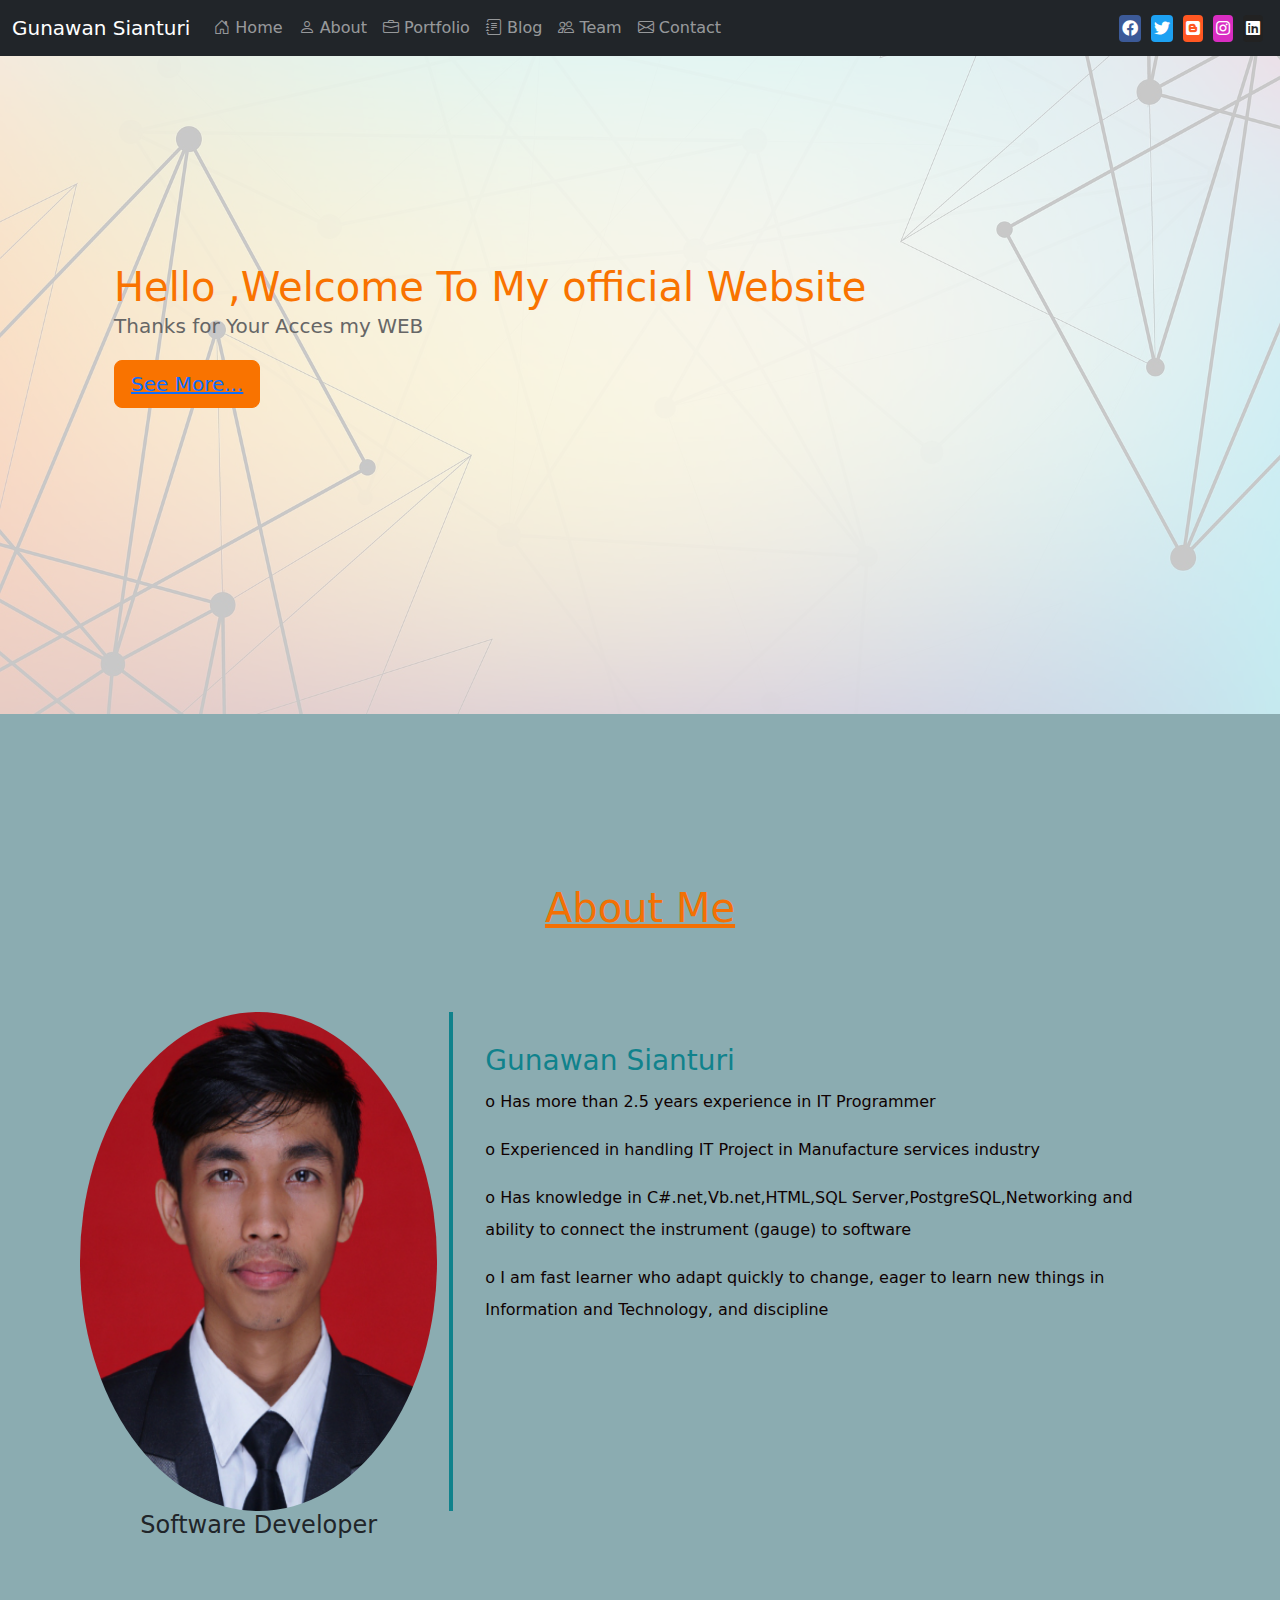
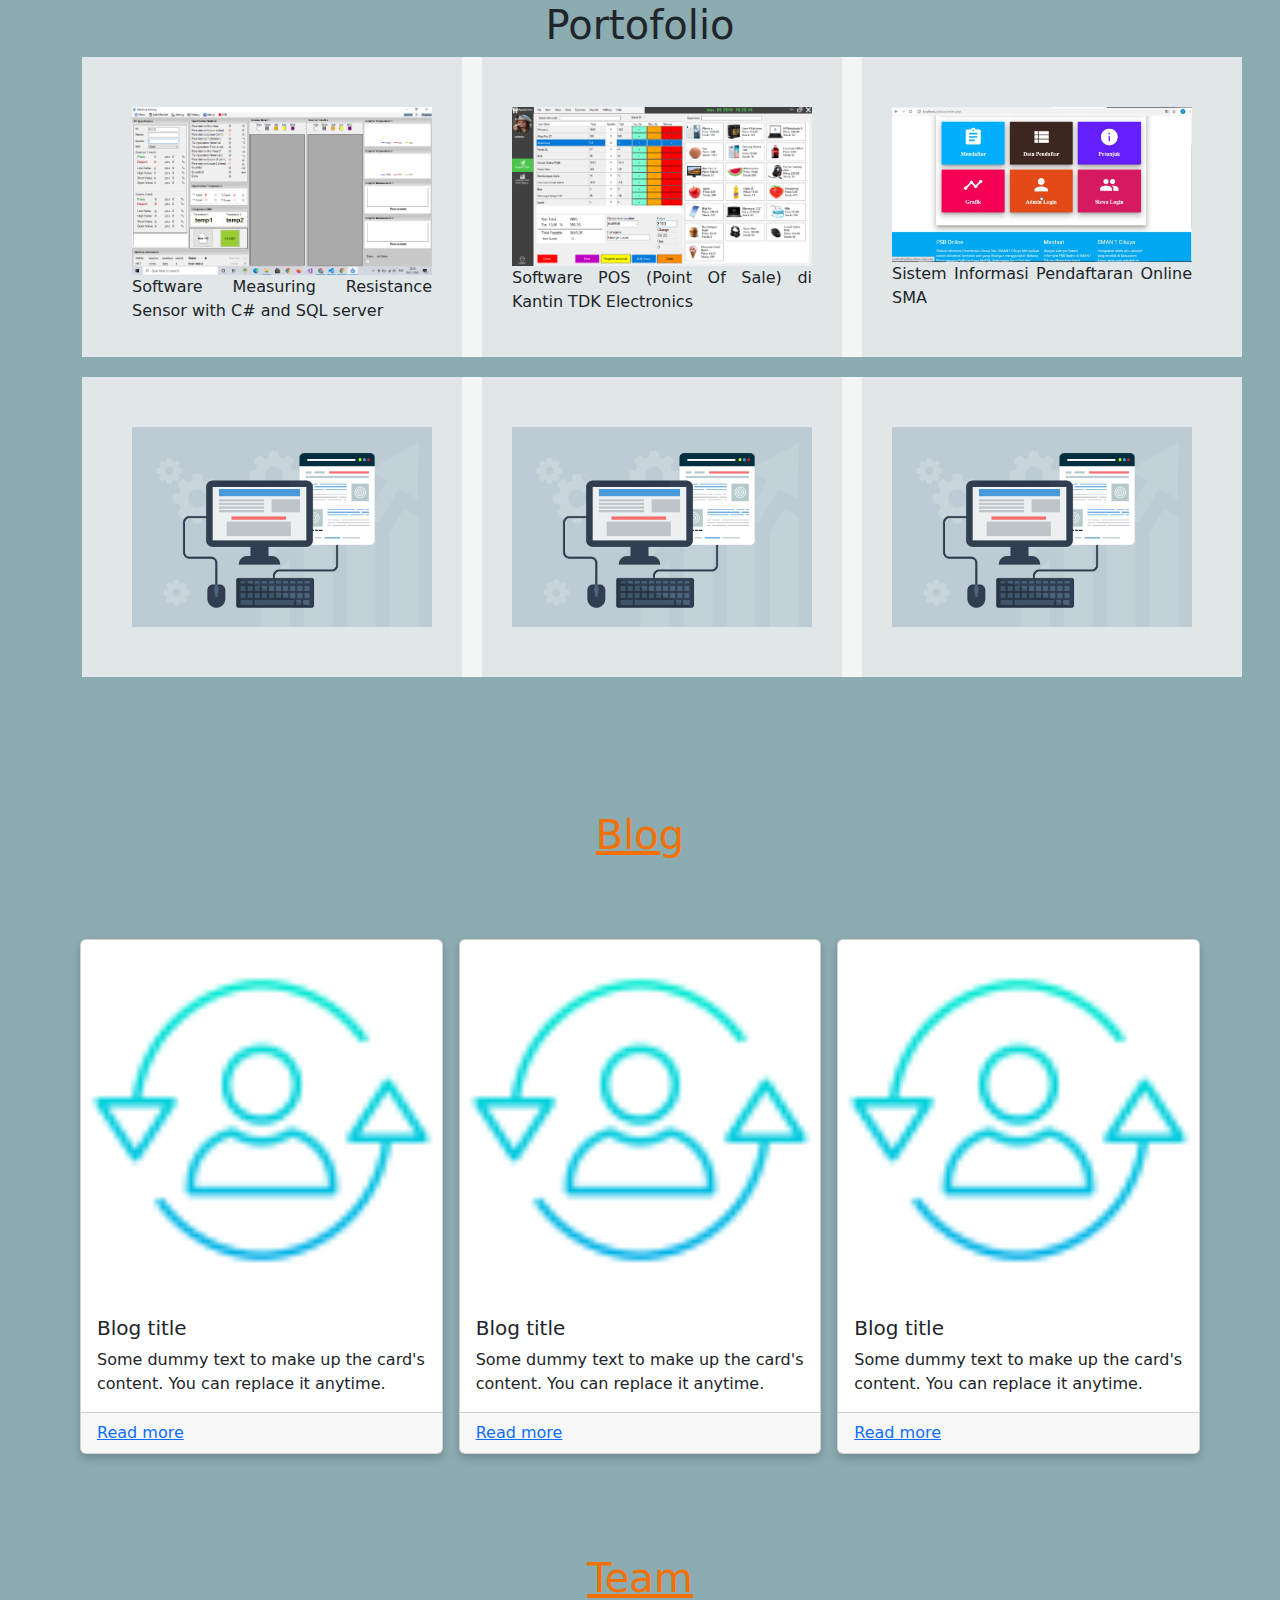
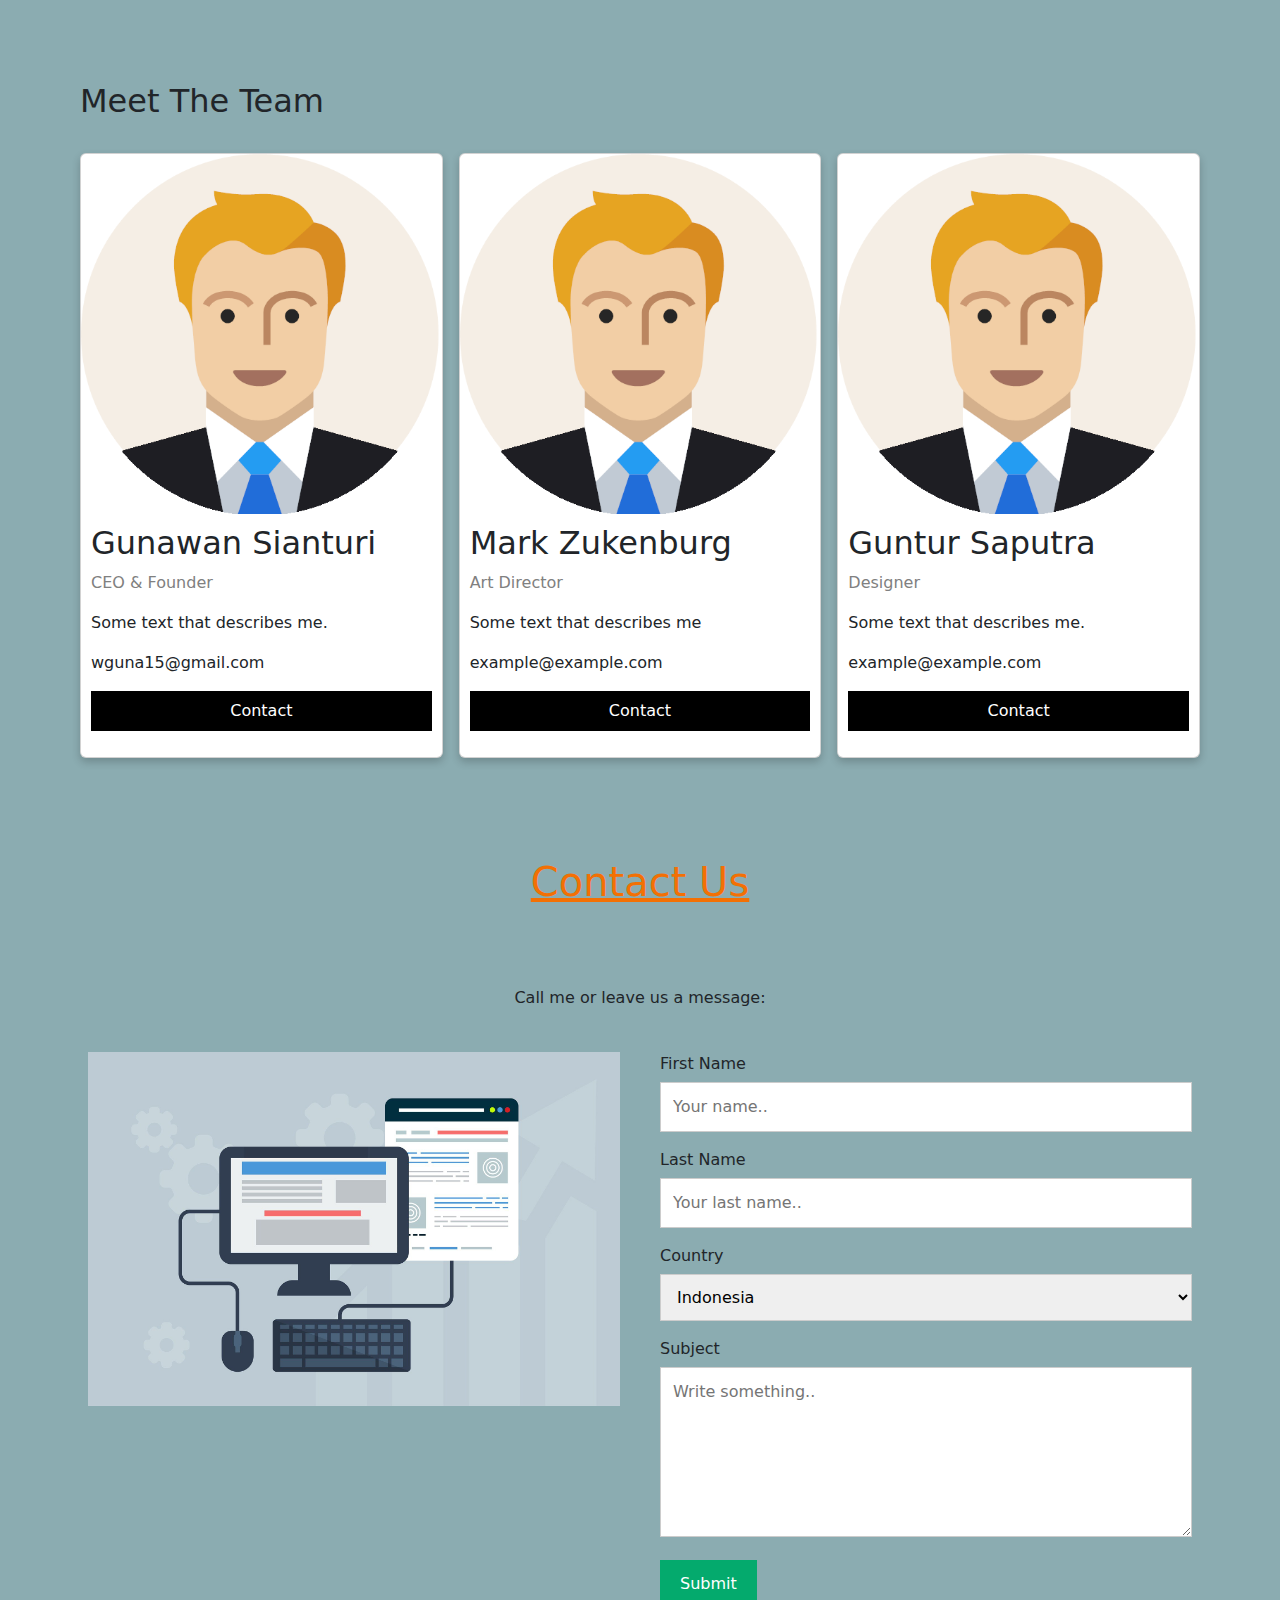
<file: index.html>
<!DOCTYPE html>
<html>

<head>
    <title>Final Project</title>
    <link rel="icon" type="image/gif/png" href="image/user.png">
    <meta charset="utf-8">
    <meta name="viewport" content="width=device-width, initial-scale=1">
    <link href="https://cdn.jsdelivr.net/npm/bootstrap@5.0.2/dist/css/bootstrap.min.css" rel="stylesheet">
    <link href="https://cdn.jsdelivr.net/npm/bootstrap-icons@1.5.0/font/bootstrap-icons.css" rel="stylesheet">
    <script src="https://cdn.jsdelivr.net/npm/bootstrap@5.0.2/dist/js/bootstrap.bundle.min.js"></script>
    <link rel="stylesheet" href="https://cdnjs.cloudflare.com/ajax/libs/font-awesome/5.15.2/css/all.min.css">

    <link rel="stylesheet" type="text/css" href="css/style.css">

</head>
<!-- id="home-tab" data-bs-toggle="tab" data-bs-target="#home" type="button"
                role="tab" aria-controls="home" aria-selected="true -->

<body>
    <div class="m-4">
        <nav class="navbar fixed-top navbar-expand-lg navbar-dark bg-dark">
            <div class="container-fluid">
                <a href="#home" class="navbar-brand">Gunawan Sianturi</a>
                <button type="button" class="navbar-toggler" data-bs-toggle="collapse" data-bs-target="#navbarCollapse">
                    <span class="navbar-toggler-icon"></span>
                </button>
                <div class="collapse navbar-collapse" id="navbarCollapse">
                    <div class="navbar-nav">
                        <a href="#home" class="nav-item nav-link">
                            <i class="bi-house-door"></i> Home
                        </a>
                        <a href="#about" class="nav-item nav-link">
                            <i class="bi-person"></i> About
                        </a>
                        <a href="#portofolio" class="nav-item nav-link">
                            <i class="bi bi-briefcase"></i> Portfolio
                        </a>
                        <a href="#blog" class="nav-item nav-link">
                            <i class="bi bi-journal-text"></i> Blog
                        </a>
                        <a href="#team" class="nav-item nav-link">
                            <i class="bi bi-people"></i> Team
                        </a>
                        <a href="#contact" class="nav-item nav-link">
                            <i class="bi bi-envelope"></i> Contact
                        </a>
                    </div>
                    <div class="navbar-nav ms-auto">
                        <a class="social-media-icon facebook" href="https://www.facebook.com/gunawanctry/">
                            <span class="fab fa-facebook"></span>
                        </a>
                        <!-- Twitter -->
                        <a class="social-media-icon twitter" href="https://twitter.com/gunawansiantur3/">
                            <span class="fab fa-twitter"></span>
                        </a>
                        <!-- Blogger -->
                        <a class="social-media-icon blogger" href="https://ingenst.academia.edu/gunawansianturi">
                            <span class="fab fa-blogger"></span>
                        </a>
                        <!-- Instagram -->
                        <a class="social-media-icon instagram" href="https://www.instagram.com/gunawansianturi_/">
                            <span class="fab fa-instagram"></span>
                        </a>
                        <!-- linkedin -->
                        <a class="social-media-icon" href="https://www.linkedin.com/in/gunawan-sianturi-605516102">
                            <span class="fab fa-linkedin"></span></a>

                    </div>
                </div>
            </div>
        </nav>
    </div>

    <!-- header -->
    <header class="header" id="home">
        <div class="overlay">
            <div class="container-lg">
                <div class="description ">
                    <h1>
                        Hello ,Welcome To My official Website
                        <p>
                            Thanks for Your Acces my WEB </p>
                        <button class="btn btn-outline-secondary btn-lg"><a href='#about' alt='Broken Link'>See
                                More...</a></button>

                        <script>
                            function myFunction() {
                                document.getElementById("about").innerHTML = "about";
                            }
                        </script>
                    </h1>
                </div>
            </div>
        </div>
    </header>
    <!-- About -->
    <div class="about" id="about">
        <div class="container">
            <h1 class="text-center">About Me</h1>
            <div class="row">
                <div class="col-lg-4 col-sm-4 col-sm-12">
                    <img src="image/gun.png" class="img-fluid">
                    <h4 class="text-center">Software Developer</h4>
                </div>
                <div class="col-lg-8 col-md-8 col-sm-12 desc">

                    <h3>Gunawan Sianturi</h3>

                    <p>o Has more than 2.5 years experience in IT Programmer</p>
                    <p>o Experienced in handling IT Project in Manufacture services industry </p>
                    <p>o Has knowledge in C#.net,Vb.net,HTML,SQL Server,PostgreSQL,Networking and ability to connect the
                        instrument (gauge) to software </p>
                    <p>o I am fast learner who adapt quickly to change, eager to learn new things in Information and
                        Technology, and discipline</p>


                </div>
            </div>
        </div>
    </div>
    <!-- Portfolio -->
    <div class="m-4">

        <div class="container-lg">
            <h1 class="text-center" id="portofolio">Portofolio</h1>
            <div class="row">
                <div class="col-xl-4">
                    <div class="img-box"><img src="image/sc1.png" class="card-img-top" alt="...">
                        <span>Software Measuring Resistance Sensor with C# and SQL server</span>
                    </div>
                </div>
                <div class="col-xl-4">
                    <div class="img-box"><img src="image/14.png" class="card-img-top" alt="...">
                        <span>Software POS (Point Of Sale) di Kantin TDK Electronics</span>
                    </div>
                </div>
                <div class="col-xl-4">
                    <div class="img-box"><img src="image/ppdb.PNG" class="card-img-top" alt="...">
                        <span>Sistem Informasi Pendaftaran Online SMA</span>
                    </div>
                </div>
                <div class="col-xl-4">
                    <div class="img-box"><img src="image/bg.jpg" class="card-img-top" alt="..."></div>
                </div>
                <div class="col-xl-4">
                    <div class="img-box"><img src="image/bg.jpg" class="card-img-top" alt="..."></div>
                </div>
                <div class="col-xl-4">
                    <div class="img-box"><img src="image/bg.jpg" class="card-img-top" alt="..."></div>
                </div>

            </div>
        </div>
    </div>
    <!-- Blog -->
    <div class="blog" id="blog">
        <div class="container">
            <h1 class="text-center">Blog</h1>
            <div class="row row-cols-1 row-cols-sm-3 g-3">
                <div class="col">
                    <div class="card">
                        <img src="image/user.png" class="card-img-top" alt="...">
                        <div class="card-body">
                            <h5 class="card-title">Blog title</h5>
                            <p class="card-text">Some dummy text to make up the card's content. You can replace it
                                anytime.
                            </p>
                        </div>
                        <div class="card-footer">
                            <a href="" class="card-link">Read more</a>
                        </div>
                    </div>
                </div>
                <div class="col">
                    <div class="card">
                        <img src="image/user.png" class="card-img-top" alt="...">
                        <div class="card-body">
                            <h5 class="card-title">Blog title</h5>
                            <p class="card-text">Some dummy text to make up the card's content. You can replace it
                                anytime.
                            </p>
                        </div>
                        <div class="card-footer">
                            <a href="" class="card-link">Read more</a>
                        </div>
                    </div>
                </div>
                <div class="col">
                    <div class="card">
                        <img src="image/user.png" class="card-img-top" alt="...">
                        <div class="card-body">
                            <h5 class="card-title">Blog title</h5>
                            <p class="card-text">Some dummy text to make up the card's content. You can replace it
                                anytime.
                            </p>
                        </div>
                        <div class="card-footer">
                            <a href="" class="card-link">Read more</a>
                        </div>
                    </div>
                </div>

            </div>
        </div>
    </div>
    <!-- Team -->
    <div class="container" id="team">
        <h1 class="text-center">Team</h1>
        <h2>Meet The Team</h2>
        <br>

        <div class="row row-cols-1 row-cols-sm-3 g-3">
            <div class="col">
                <div class="card">
                    <img src="image/userB.png" alt="Guns" style="width:100%">
                    <div class="container">
                        <h2>Gunawan Sianturi</h2>
                        <p class="title">CEO & Founder</p>
                        <p>Some text that describes me.</p>
                        <p>wguna15@gmail.com</p>
                        <p><button class="button">Contact</button></p>
                    </div>
                </div>
            </div>

            <div class="col">
                <div class="card">
                    <img src="image/userB.png" alt="Mark" style="width:100%">
                    <div class="container">
                        <h2>Mark Zukenburg</h2>
                        <p class="title">Art Director</p>
                        <p>Some text that describes me</p>
                        <p>example@example.com</p>
                        <p><button class="button">Contact</button></p>
                    </div>
                </div>
            </div>

            <div class="col">
                <div class="card">
                    <img src="image/userB.png" alt="Guntur" style="width:100%">
                    <div class="container">
                        <h2>Guntur Saputra</h2>
                        <p class="title">Designer</p>
                        <p>Some text that describes me.</p>
                        <p>example@example.com</p>
                        <p><button class="button">Contact</button></p>
                    </div>
                </div>
            </div>
        </div>

    </div>

    <!-- Contact -->
    <div class="container" id="contact">
        <div style="text-align:center">
            <h1 class="text-center">Contact Us</h1>
            <p>Call me or leave us a message:</p>
        </div>
        <div class="row">
            <div class="column">
                <img src="image/bg.jpg" style="width:100%">
            </div>
            <div class="column">
                <form action="index.html#home">
                    <label for="fname">First Name</label>
                    <input type="text" id="fname" name="firstname" placeholder="Your name..">
                    <label for="lname">Last Name</label>
                    <input type="text" id="lname" name="lastname" placeholder="Your last name..">
                    <label for="country">Country</label>
                    <select id="country" name="country">
                        <option value="indonesia">Indonesia</option>
                        <option value="singapura">Singapura</option>
                        <option value="usa">USA</option>
                    </select>
                    <label for="subject">Subject</label>
                    <textarea id="subject" name="subject" placeholder="Write something.."
                        style="height:170px"></textarea>
                    <input type="submit" value="Submit" onclick="myFunction()">


                </form>
            </div>
        </div>
        <p id="fname"></p>
        <script>

            function myFunction() {
                var txt = document.getElementById("fname").value;
                var r = confirm("Thank you " + txt + " for contacting us");
                if (r == true) {

                }

            }
        </script>
    </div>


</body>

</html>
</file>
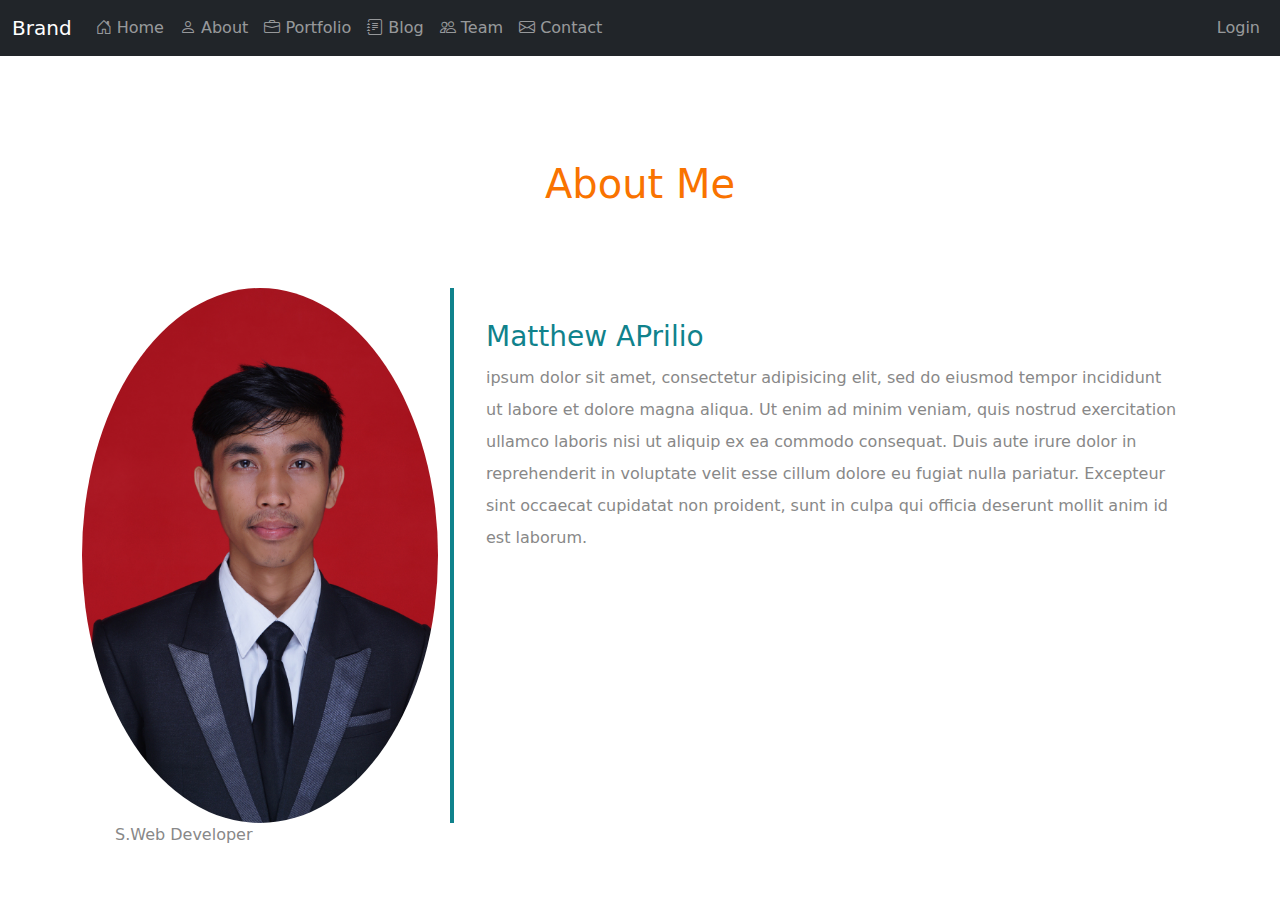
<file: About.html>
<!DOCTYPE html>
<html lang="en">
<head>
    <meta charset="utf-8">
    <meta name="viewport" content="width=device-width, initial-scale=1">
    <title>Bootstrap Tabs with Icons</title>
    <link href="https://cdn.jsdelivr.net/npm/bootstrap@5.0.2/dist/css/bootstrap.min.css" rel="stylesheet">
    <link href="https://cdn.jsdelivr.net/npm/bootstrap-icons@1.5.0/font/bootstrap-icons.css" rel="stylesheet">
    <script src="https://cdn.jsdelivr.net/npm/bootstrap@5.0.2/dist/js/bootstrap.bundle.min.js"></script>
<style>
    .about{
	margin: 4em 0;
	padding: 1em;
	position: relative;
}
.about h1{
	color:#F97300;
	margin: 2em;
}
.about img{
	height: 100%;
    width: 100%;
    border-radius: 50%
}
.about span{
	display: block;
	color: #888;
	position: absolute;
	left: 115px;
}
.about .desc{
	padding: 2em;
	border-left:4px solid #10828C;
}
.about .desc h3{
	color: #10828C;
}
.about .desc p{
	line-height:2;
	color:#888;
}

</style>
</head>
<body>
    <div class="m-4">
        <nav class="navbar fixed-top navbar-expand-lg navbar-dark bg-dark">
            <div class="container-fluid">
                <a href="#" class="navbar-brand">Brand</a>
                <button type="button" class="navbar-toggler" data-bs-toggle="collapse" data-bs-target="#navbarCollapse">
                    <span class="navbar-toggler-icon"></span>
                </button>
                <div class="collapse navbar-collapse" id="navbarCollapse">
                    <div class="navbar-nav">
                        <a href="#home" class="nav-item nav-link">
                            <i class="bi-house-door"></i> Home
                        </a>
                        <a href="#about" class="nav-item nav-link">
                            <i class="bi-person"></i> About
                        </a>
                        <a href="#" class="nav-item nav-link">
                            <i class="bi bi-briefcase"></i> Portfolio
                        </a>
                        <a href="#" class="nav-item nav-link">
                            <i class="bi bi-journal-text"></i> Blog
                        </a>
                        <a href="#" class="nav-item nav-link">
                            <i class="bi bi-people"></i> Team
                        </a>
                        <a href="#navbarToggleExternalContent" class="nav-item nav-link" data-bs-toggle="collapse"
                            data-bs-target="#navbarToggleExternalContent" aria-controls="navbarToggleExternalContent"
                            aria-expanded="false" aria-label="Toggle navigation">
                            <i class="bi bi-envelope"></i> Contact
                        </a>
                    </div>
                    <div class="navbar-nav ms-auto">
                        <a href="#" class="nav-item nav-link">Login</a>
                    </div>
                </div>
            </div>
        </nav>
    </div>    

    <div class="about" id="about">
        <div class="container">
          <h1 class="text-center">About Me</h1>
            <div class="row">
                <div class="col-lg-4 col-md-4 col-sm-12">
                    <img src="image/Gunawan.JPG" class="img-fluid">
                    <span class="text-justify">S.Web Developer</span>
                </div>
                <div class="col-lg-8 col-md-8 col-sm-12 desc">
                  
                    <h3>Matthew APrilio</h3>
                    <p>
                       ipsum dolor sit amet, consectetur adipisicing elit, sed do eiusmod
                        tempor incididunt ut labore et dolore magna aliqua. Ut enim ad minim veniam,
                        quis nostrud exercitation ullamco laboris nisi ut aliquip ex ea commodo
                        consequat. Duis aute irure dolor in reprehenderit in voluptate velit esse
                        cillum dolore eu fugiat nulla pariatur. Excepteur sint occaecat cupidatat non
                        proident, sunt in culpa qui officia deserunt mollit anim id est laborum.
                    </p>
                </div>
            </div>
        </div>
    </div>
</body>
</html>
</file>
<file: css/style.css>
body {
        background-color: #8bacb1;
        position: relative;
    }


    /* .navbar {
        background-color: #17a2b8;
        position:static;
        
    } */
    /* #nav{
        position: sticky;
    } */

    .header {
        position: relative;
        background-image: url('../image/bgr.jpg');

        background-size: cover;
        background-position: center;
        height: 690px;
    }

    .overlay {
        position: absolute;
        min-height: 100%;
        min-width: 100%;
        left: 0;
        top: 0;
        background: rgba(247,247,247,0.79);
    }

    .description {
        position: absolute;
        top: 30%;
        margin: auto;
        padding: 2em;

    }

    .description h1 {
        color: #F97300;
    }

    .description p {
        color: #666;
        font-size: 20px;
        width: 50%;
        line-height: 1.5;
    }

    .description button {
        border: 1px solid #F97300;
        background: #F97300;
        color: #fff;
    }

    .about {
        margin: 4em 0;
        padding: 1em;
        position: relative;
    }

    .container h1 {
        color: #f37004;
        margin: 2em;
        text-decoration: underline;
    }

    .about img {
        height: 100%;
        width: 100%;
        border-radius: 50%
    }

    .about span {
        display: block;
        color: #888;
        position: absolute;
        left: 115px;
    }

    .about .desc {
        padding: 2em;
        border-left: 4px solid #10828C;
    }

    .about .desc h3 {
        color: #10828C;
    }

    .about .desc p {
        line-height: 2;
        color: rgb(15, 1, 1);
    }
    .col-xl-4 .img-box {
      width: 400px;
      height: 300px;
        padding: 50px;
        text-align: justify;
        background: #faf9f8c5;
        margin-bottom: 20px;
    }

    /* Team */
    html {
        box-sizing: border-box;
      }
      
      *, *:before, *:after {
        box-sizing: inherit;
      }
      
      .column {
        float: left;
        width: 33.3%;
        margin-bottom: 16px;
        padding: 0 8px;
      }
      
      @media screen and (max-width: 650px) {
        .column {
          width: 100%;
          display: block;
        }
      }
      
      .card {
        box-shadow: 0 4px 8px 0 rgba(0, 0, 0, 0.2);
      }
      
      .container {
        padding: 0 16px;
      }
      
      .container::after, .row::after {
        content: "";
        clear: both;
        display: table;
      }
      
      .title {
        color: grey;
      }
      
      .button {
        border: none;
        outline: 0;
        display: inline-block;
        padding: 8px;
        color: white;
        background-color: #000;
        text-align: center;
        cursor: pointer;
        width: 100%;
      }
      
      .button:hover {
        background-color: #555;
      }
      /* contact */

      * {
        box-sizing: border-box;
      }
      
      /* Style inputs */
      input[type=text], select, textarea {
        width: 100%;
        padding: 12px;
        border: 1px solid #ccc;
        margin-top: 6px;
        margin-bottom: 16px;
        resize: vertical;
      }
      
      input[type=submit] {
        background-color: #04AA6D;
        color: white;
        padding: 12px 20px;
        border: none;
        cursor: pointer;
      }
      
      input[type=submit]:hover {
        background-color: #45a049;
      }
      
      /* Style the container/contact section */
      .container {
        border-radius: 5px;
        /* background-color: #f2f2f2; */
        padding: 10px;
      }
      
      /* Create two columns that float next to eachother */
      .column {
        float: left;
        width: 50%;
        margin-top: 6px;
        padding: 20px;
      }
      
      /* Clear floats after the columns */
      .row:after {
        content: "";
        display: table;
        clear: both;
      }
      
      /* sosial Media */

      .social-media-icon {
        padding: 2px 3px 1px 3px;
        background: #222;
        color: #fff;
        margin: 5px;
        border-radius: 4px;
    }
    a.social-media-icon:hover{
        background: #fff!important;
        color: #222!important;
    }
    .facebook{
        background:  #3c5a98!important;
    }
    .twitter{
        background: #1da1f2!important;
    }
    .blogger{
        background: #ff5722!important;
    }
    .instagram{
        background: #ee2fd4e5!important;
    }
    .linkedin{
      background: #0a47eef8!important;
    }
</file>
